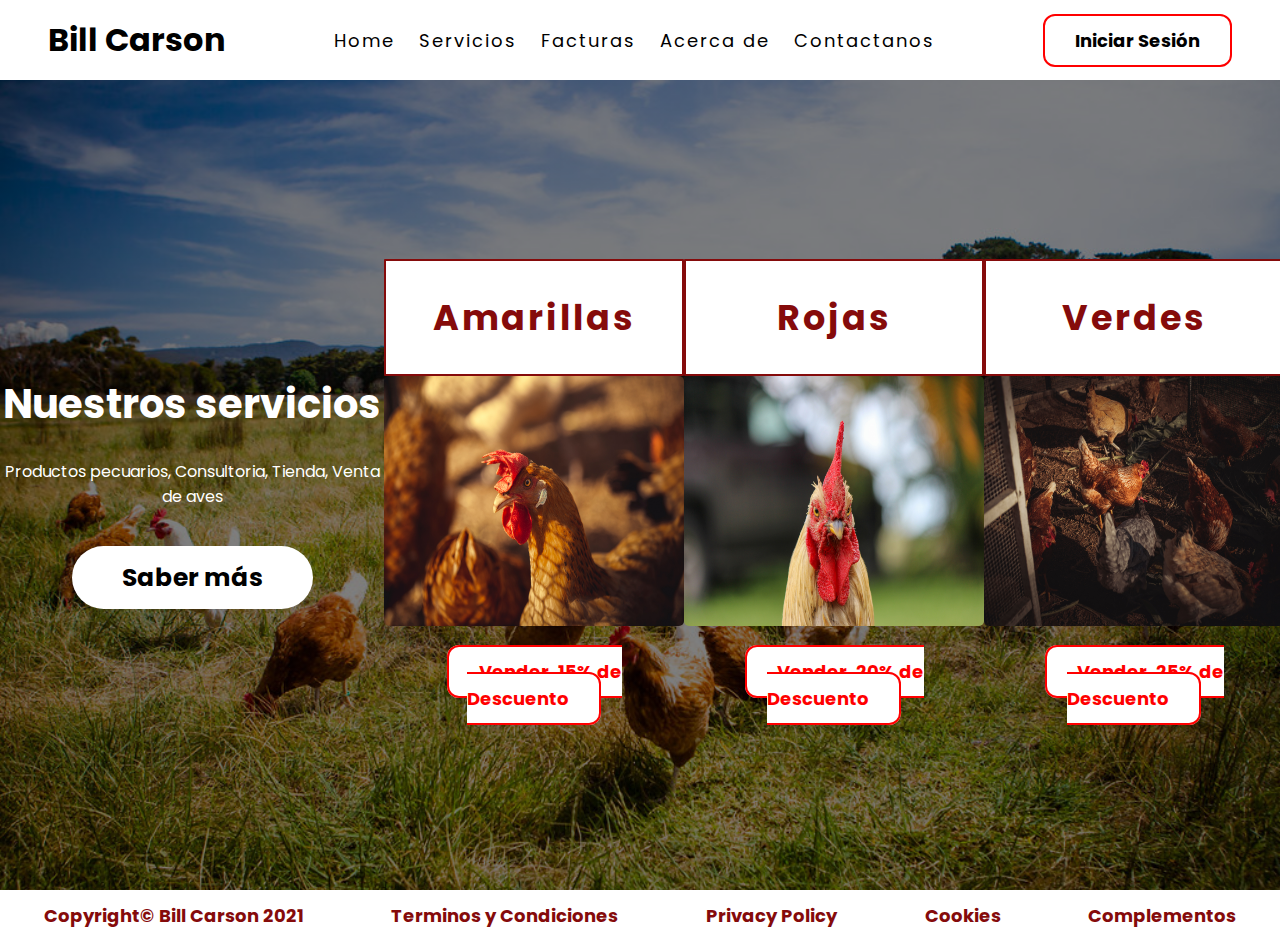
<file: index.html>
<!DOCTYPE html>
<html>
<head>
	<title>Criadero Bill Carson</title>
	<link rel="preconnect" href="https://fonts.gstatic.com">
	<link href="https://fonts.googleapis.com/css2?family=Poppins:wght@300&display=swap" rel="stylesheet">
	<link rel="stylesheet" type="text/css" href="style.css">

</head>
<body>
	<div class="navbar">
		<div class="logo">
			<h1>Bill Carson</h1>
		</div>
		<div class="menu">
			<ul>
				<li><a href="./index.html">Home</a></li>
				<li><a href="./Servicios/servicios.html">Servicios</a></li>
				<li><a href="./Facturas/registro.html">Facturas</a></li>
				<li><a href="./AcercaDe/acerca.html">Acerca de</a></li>
				<li><a href="./Contacto/contacto.html">Contactanos</a></li>
				
			</ul>
		</div>
		<div class="signup">
			<a href="./Login/login.html">Iniciar Sesión</a>
		</div>
	</div>
	<div class="body">
		<div class="heading">
			<h1>Nuestros servicios</h1>
			<br>
			<p>Productos pecuarios, Consultoria, Tienda, Venta de aves</p>
			<br>
			<br>
			<a href="./SaberMas/sabermas.html">Saber más</a>
		</div>
		<div class="tours">
			<div class="places">
				<h2>Amarillas</h2>
				<img src="Img/img1.jpg" style="width: 300px; height: 250px; border-radius: 5px;">
				<br>
				<br>
				<a href="./Facturas/registro.html">Vender, 15% de Descuento</a>
			</div>
			<div class="places">
				<h2>Rojas</h2>
				<img src="Img/img2.jpg" style="width: 300px; height: 250px; border-radius: 5px;">
				<br>
				<br>
				<a href="./Facturas/registro.html">Vender, 20% de Descuento</a>
			</div>
			<div class="places">
				<h2>Verdes</h2>
				<img src="Img/img3.jpg" style="width: 300px; height: 250px; border-radius: 5px;">
				<br>
				<br>
				<a href="./Facturas/registro.html">Vender, 25% de Descuento</a>
			</div>
		</div>
	</div>
	<div class="footer">
		<a href="#">Copyright© Bill Carson 2021</a>
		<a href="#">Terminos y Condiciones</a>
		<a href="#">Privacy Policy</a>
		<a href="#">Cookies</a>
		<a href="#">Complementos</a>
	</div>
</body>
</html>
</file>
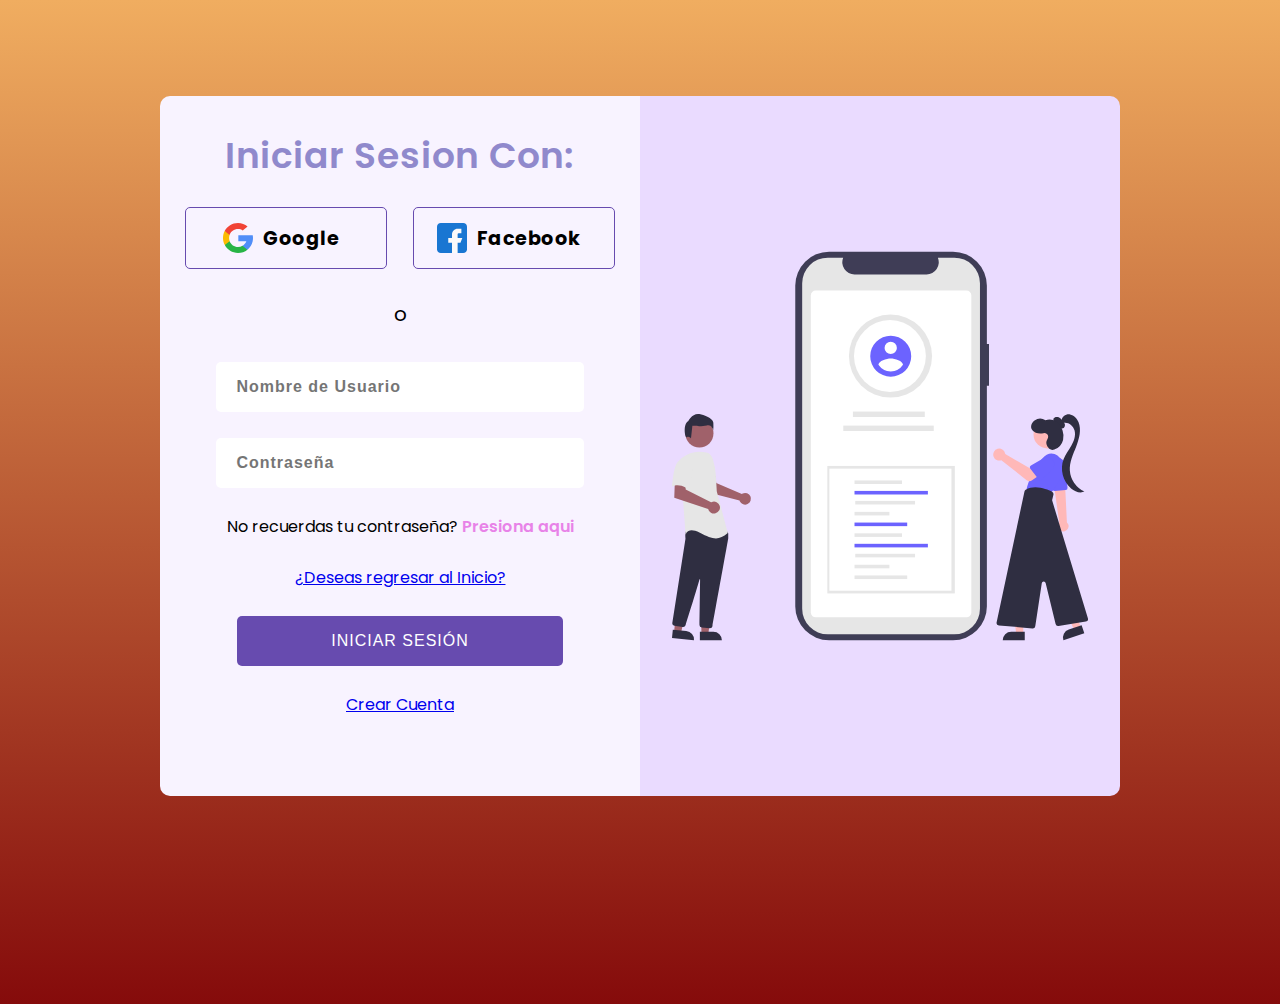
<file: Login/login.html>
<!DOCTYPE html>
<html lang="en">
<head>
    <meta charset="UTF-8">
    <meta http-equiv="X-UA-Compatible" content="IE=edge">
    <meta name="viewport" content="width=device-width, initial-scale=1.0">
    
    <link rel="stylesheet" href="style.css">
    
    <title>Login</title>
</head>
<body>
      <div class="login-container">
          <div class="login-info-container">
            <h1 class="title">Iniciar sesion con:</h1>
            <div class="social-login">
                <div class="social-login-element">
                    <img src="ImgLogin/google.svg" alt="google-image">
                    <span>Google</span>
                </div>
                <div class="social-login-element">
                    <img src="ImgLogin/facebook.svg" alt="facebook-image">
                    <span>Facebook</span>
                </div>
            </div>
            <p>o</p>
            <form class="inputs-container">
                <input class="input" type="text" placeholder="Nombre de Usuario">
                <input class="input" type="text" placeholder="Contraseña">
                <p>No recuerdas tu contraseña? <span class="span">Presiona aqui</span></p>
                <a href="../index.html">¿Deseas regresar al Inicio?</a>
                <button class="btn">Iniciar Sesión</button>
                <!--<p>¿No tienes una cuenta? <span class="span" >Crear Cuenta</span></p>-->
               <a href="../Registro/registro.html">Crear Cuenta</a>
            </form>
          </div>
            <img class="image-container" src="ImgLogin/login.svg" alt="">
      </div>

</body>
</html>
</file>
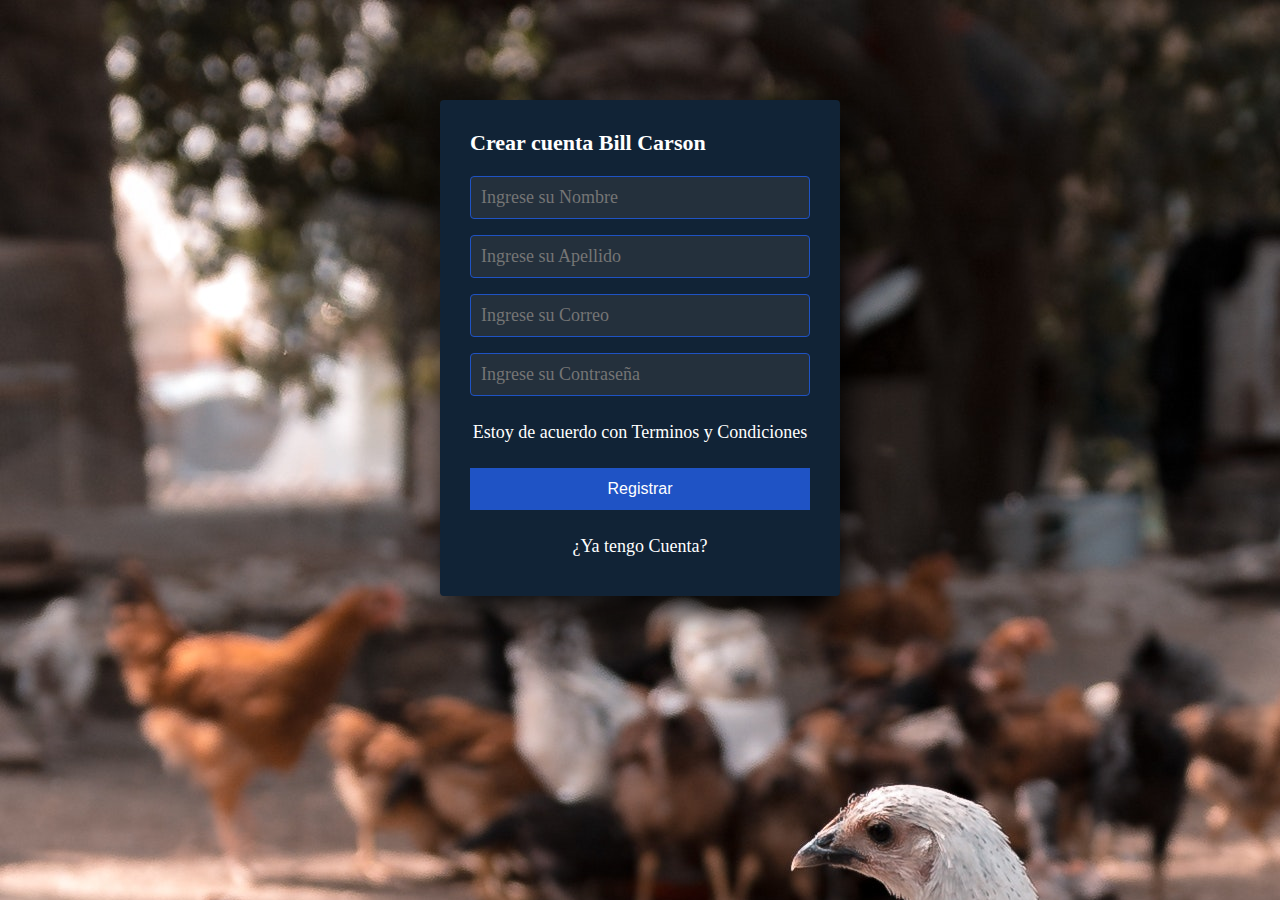
<file: Registro/registro.html>
<!DOCTYPE html>
<html lang="en">
<head>
  <meta charset="UTF-8">
  <meta name="viewport" content="width=device-width, initial-scale=1.0">
  <meta http-equiv="X-UA-Compatible" content="ie=edge">
  <link rel="stylesheet" href="style.css">
  <title>Registrate</title>
</head>
<body>
  <section class="form-register">
    <h4>Crear cuenta Bill Carson</h4>
    <input class="controls" type="text" name="nombres" id="nombres" placeholder="Ingrese su Nombre">
    <input class="controls" type="text" name="apellidos" id="apellidos" placeholder="Ingrese su Apellido">
    <input class="controls" type="email" name="correo" id="correo" placeholder="Ingrese su Correo">
    <input class="controls" type="password" name="correo" id="correo" placeholder="Ingrese su Contraseña">
    <p>Estoy de acuerdo con <a href="#">Terminos y Condiciones</a></p>
    <input class="botons" type="submit" value="Registrar">
    <p><a href="../Login/login.html">¿Ya tengo Cuenta?</a></p>
  </section>

</body>
</html>
</file>
<file: style.css>
*{
	padding: 0px;
	margin: 0px;
	box-sizing: border-box;
	list-style: none;
	font-family: 'Poppins', sans-serif;

}
.navbar{
	width: 100%;
	height: 80px;
	background-color: #fff;
	display: flex;
	justify-content: space-around;
	align-items: center;
	color: #000;
}
.menu ul{
	display: flex;
	align-items: center;
}
.menu ul li a{
	text-decoration: none;
	color: #000;
	padding: 5px 12px;
	letter-spacing: 2px;
	font-size: 18px;
}
.menu ul li a:hover{
	border-bottom: 4px solid #850b0b;
    transition: 0.4s;
    color: #850b0b;
} 
.signup a{
	text-decoration: none;
	color: rgb(0, 0, 0);
	font-size: 18px;
	font-weight: bold;
	border-radius: 12px;
	padding: 12px 30px;
	border: 2px solid #ff0000;
}
.signup a:hover{
	background-color: #850b0b;
	color: rgb(255, 255, 255);
	transition: 0.6s;
}
.body{
	width: 100%;
	height: 90vh;
	display: flex;
	justify-content: space-around;
	align-items: center;
	background-image: linear-gradient(rgba(0,0,0,0.50),rgba(0,0,0,0.50)),url(Img/img4.jpg);
	background-position: center;
	background-size: cover;
	
}
.heading{
	width: 30%;
	text-align: center;
	color: #fff;
}
.heading h1{
	font-size: 40px;
	color: #fff;
}
.heading a{
	text-decoration: none;
	color: #000;
	font-size: 25px;
	font-weight: bold;
	border-radius: 45px;
	padding: 14px 50px;
	background-color: #fff;
}
.heading a:hover{
	letter-spacing: 3px;
	transition: 0.6s;
}
.tours{
	width: 70%;
	display: flex;
	justify-content: space-around;
}
.places{
	display: inline;
	text-align: center;
	border-radius: 12px;
}
.places h2{
	color: #850b0b;
	font-size: 35px;
	letter-spacing: 3px;
	border-radius: 1px;
	padding: 30px 30px;
	background-color: #ffffff;
	border: 2px solid #850b0b
	
}
.places a{
	text-decoration: none;
	color: red;
	font-weight: bold;
	font-size: 18px;
	border-radius: 12px;
	padding: 12px 30px;
	background-color: #fff;
	border: 2px solid #ff0000;
}
.places a:hover{
	letter-spacing: 3px;
	transition: 0.6s;
	background-color: #850b0b;
	color:#fff;
}
.footer{
	width: 100%;
	height: 50px;
	display: flex;
	justify-content: space-around;
	align-items: center;
}
.footer a{
	text-decoration: none;
	color: #850b0b;
	font-size: 18px;
	font-weight: bold;
}
.footer a:hover{
	text-decoration: underline;
	transition: 0.4s;
}
</file>
<file: Login/style.css>
@import url('https://fonts.googleapis.com/css2?family=Poppins:wght@400;600;700&display=swap');

:root {
    --login-bg:#f8f3ff;
    --title-bg: #9089cc;
    --button-bg: #674baf;
    --light-pink: #e882e8;
    --image-bg:  #eadbff ;
}

body {
    height: 100vh;
    font-family: 'Poppins', sans-serif;
    background-image: linear-gradient(to top, #850b0b 0%, #f0ad60 100%);
    
}

.login-container {
    height: 43.75em;
    width: 60em;
    margin: 6em auto;
    border-radius: 10px;
    display: flex;
    justify-content: space-between;
    overflow: hidden;
}

.login-info-container {
    width: 50%;
    display: flex;
    flex-direction: column;
    align-items: center;
    text-align: center;
    padding-top: 0.5rem;
    background-color: var(--login-bg);
}

.image-container {
    padding: 2rem;
    width: 50%;
    background-color: var(--image-bg);
    box-sizing: border-box;
}

.title {
    text-transform: capitalize;
    font-size: 2.25rem;
    font-weight: 600;
    letter-spacing: 1px;
    color: var(--title-bg);
}

.social-login {
    width: 100%;
    display: flex;
    justify-content: space-evenly;
    cursor: pointer;
}

.social-login-element {
    width: 12.5rem;
    height: 3.75rem;
    font-size: 1.2rem;
    font-weight: 700;
    letter-spacing: 0.5px;
    border-radius: 5px;
    border: 1px solid var(--button-bg);
    display: flex;
    justify-content: center;
    align-items: center;
}

.social-login-element img {
    width: 1.875rem;
    height: 1.875rem;
    position: relative;
    top: 0;
    left: -0.625rem;
}

.social-login-element:hover {
    background-color: #fff;
}

.login-info-container > p {
    font-size: 1.25em;
    margin-top: 1.5em;
}

.inputs-container {
    height: 55%;
    width: 85%;
    display: flex;
    flex-direction: column;
    justify-content: space-around;
    align-items: center;
}

.input, .btn {
    width: 90%;
    height: 3.125rem;
    font-size: 1em;
}

.input {
    padding-left: 20px;
    border: none;
    border-radius: 5px;
    font-weight: 600;
    letter-spacing: 1px;
    box-sizing: border-box;
}

.input:hover {
    border: 2px solid var(--button-bg);
}

.btn {
    width: 80%;
    letter-spacing: 1px;
    text-transform: uppercase;
    color: white;
    border: none;
    border-radius: 5px;
    background-color: var(--button-bg);
    cursor: pointer;
}

.inputs-container p {
    margin: 0;
}

.span {
    color: var(--light-pink);
    font-weight: 600;
    cursor: pointer;
}

@media screen and (max-width: 1000px) {
    .login-container {
        width: 70%;
        margin-top: 3rem;
    }
    .login-info-container {
        width: 100%;
        border-radius: 5px;
    }
    
    .image-container {
        display: none;
    }  
}

@media screen and (max-width: 650px) {
    .login-container {
        width: 90%;
    }
}

@media screen and (max-width: 500px) {
    .login-container {
        height: 90%;
    }

    .social-login {
        flex-direction: column;
        align-items: center;
        height: 30%;
    }

    .login-info-container > p {
        margin: 0;
    }
}
</file>
<file: Registro/style.css>
* {
    margin: 0;
    padding: 0;
    box-sizing: border-box;
  }
  
  body {
    background-image: url('../Registro/imgFondos/fondo4.jpg');
  }
  
  .form-register {
    width: 400px;
    background: #112336;
    padding: 30px;
    margin: auto;
    margin-top: 100px;
    border-radius: 4px;
    font-family: 'calibri';
    color: white;
    box-shadow: 7px 13px 37px #000;
  }
  
  .form-register h4 {
    font-size: 22px;
    margin-bottom: 20px;
  }
  
  .controls {
    width: 100%;
    background: #24303c;
    padding: 10px;
    border-radius: 4px;
    margin-bottom: 16px;
    border: 1px solid #1f53c5;
    font-family: 'calibri';
    font-size: 18px;
    color: white;
  }
  
  .form-register p {
    height: 40px;
    text-align: center;
    font-size: 18px;
    line-height: 40px;
  }
  
  .form-register a {
    color: white;
    text-decoration: none;
  }
  
  .form-register a:hover {
    color: white;
    text-decoration: underline;
  }
  
  .form-register .botons {
    width: 100%;
    background: #1f53c5;
    border: none;
    padding: 12px;
    color: white;
    margin: 16px 0;
    font-size: 16px;
  }
</file>
